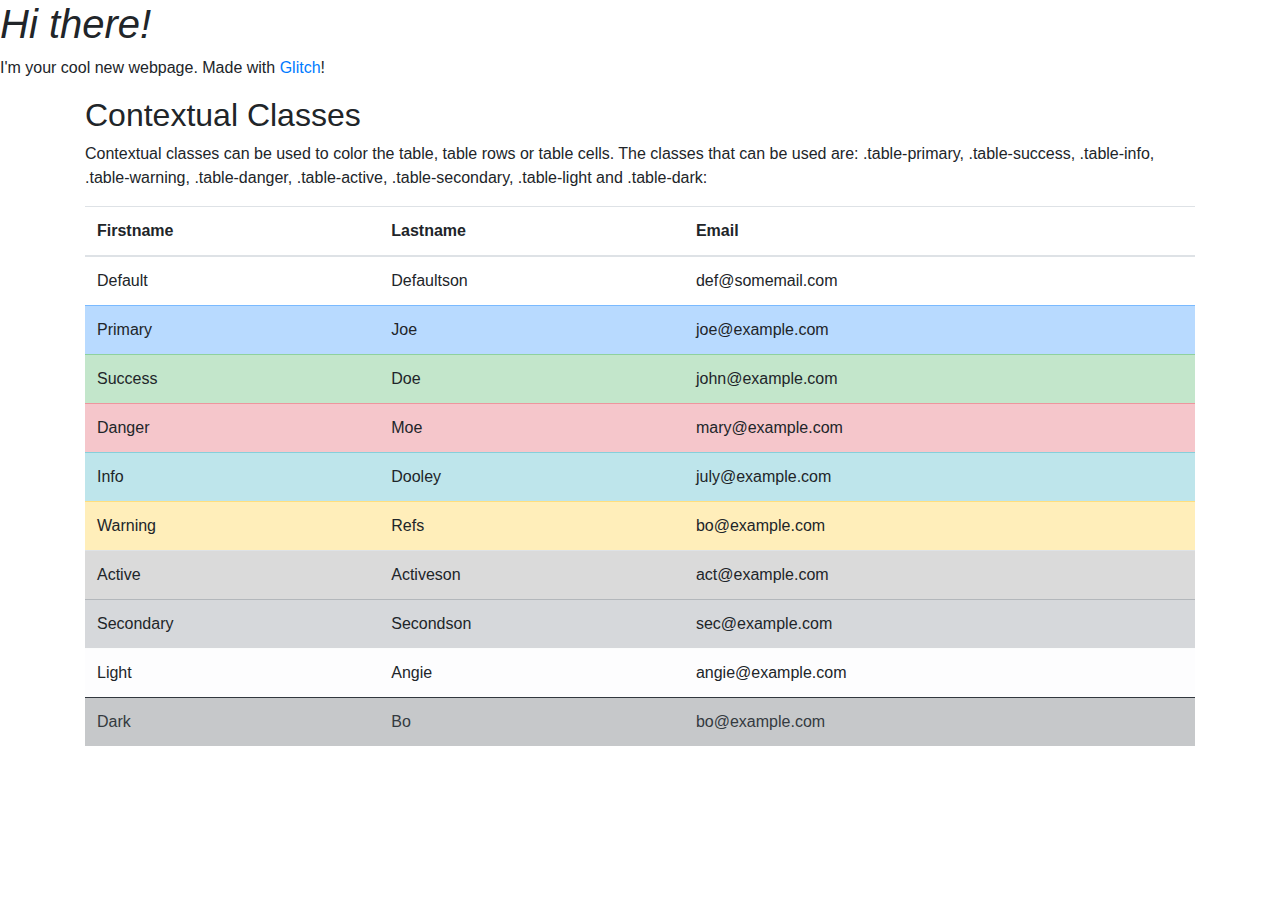
<file: index.html>
<!DOCTYPE html>
<html lang="en">
  <head>
    <title>Hello!</title>
    <meta charset="utf-8">
    <meta http-equiv="X-UA-Compatible" content="IE=edge">
    <meta name="viewport" content="width=device-width, initial-scale=1">

    <!-- import the webpage's stylesheet -->
    <link rel="stylesheet" href="style.css">
    <link rel="stylesheet" href="bootstrap-4.2.1/css/bootstrap.min.css">


    <!-- import the webpage's javascript file -->
    <script src="script.js" defer></script>
    <script src="bootstrap-4.2.1/js/bootstrap.min.js"></script>
    <script src="jquery-3.3.1.slim.min.js"></script>
<script src="https://cdnjs.cloudflare.com/ajax/libs/popper.js/1.14.6/umd/popper.min.js"></script>
  </head>
  <body>
    <h1>Hi there!</h1>

    <p>
      I'm your cool new webpage. Made with <a href="https://glitch.com">Glitch</a>!
    </p>

    <!-- include the Glitch button to show what the webpage is about and
          to make it easier for folks to view source and remix -->
    <div class="glitchButton" style="position:fixed;top:20px;right:20px;"></div>

<div class="container">
  <h2>Contextual Classes</h2>
  <p>Contextual classes can be used to color the table, table rows or table cells. The classes that can be used are: .table-primary, .table-success, .table-info, .table-warning, .table-danger, .table-active, .table-secondary, .table-light and .table-dark:</p>
  <table class="table">
    <thead>
      <tr>
        <th>Firstname</th>
        <th>Lastname</th>
        <th>Email</th>
      </tr>
    </thead>
    <tbody>
      <tr>
        <td>Default</td>
        <td>Defaultson</td>
        <td>def@somemail.com</td>
      </tr>
      <tr class="table-primary">
        <td>Primary</td>
        <td>Joe</td>
        <td>joe@example.com</td>
      </tr>
      <tr class="table-success">
        <td>Success</td>
        <td>Doe</td>
        <td>john@example.com</td>
      </tr>
      <tr class="table-danger">
        <td>Danger</td>
        <td>Moe</td>
        <td>mary@example.com</td>
      </tr>
      <tr class="table-info">
        <td>Info</td>
        <td>Dooley</td>
        <td>july@example.com</td>
      </tr>
      <tr class="table-warning">
        <td>Warning</td>
        <td>Refs</td>
        <td>bo@example.com</td>
      </tr>
      <tr class="table-active">
        <td>Active</td>
        <td>Activeson</td>
        <td>act@example.com</td>
      </tr>
      <tr class="table-secondary">
        <td>Secondary</td>
        <td>Secondson</td>
        <td>sec@example.com</td>
      </tr>
      <tr class="table-light">
        <td>Light</td>
        <td>Angie</td>
        <td>angie@example.com</td>
      </tr>
      <tr class="table-dark text-dark">
        <td>Dark</td>
        <td>Bo</td>
        <td>bo@example.com</td>
      </tr>
    </tbody>
  </table>
</div>


    <script src="https://button.glitch.me/button.js"></script>

  </body>
</html>
</file>
<file: style.css>
/* CSS files add styling rules to your content */

body {
  font-family: "Benton Sans", "Helvetica Neue", helvetica, arial, sans-serif;
  margin: 2em;
}

h1 {
  font-style: italic;
  color: #373fff;
}
</file>
